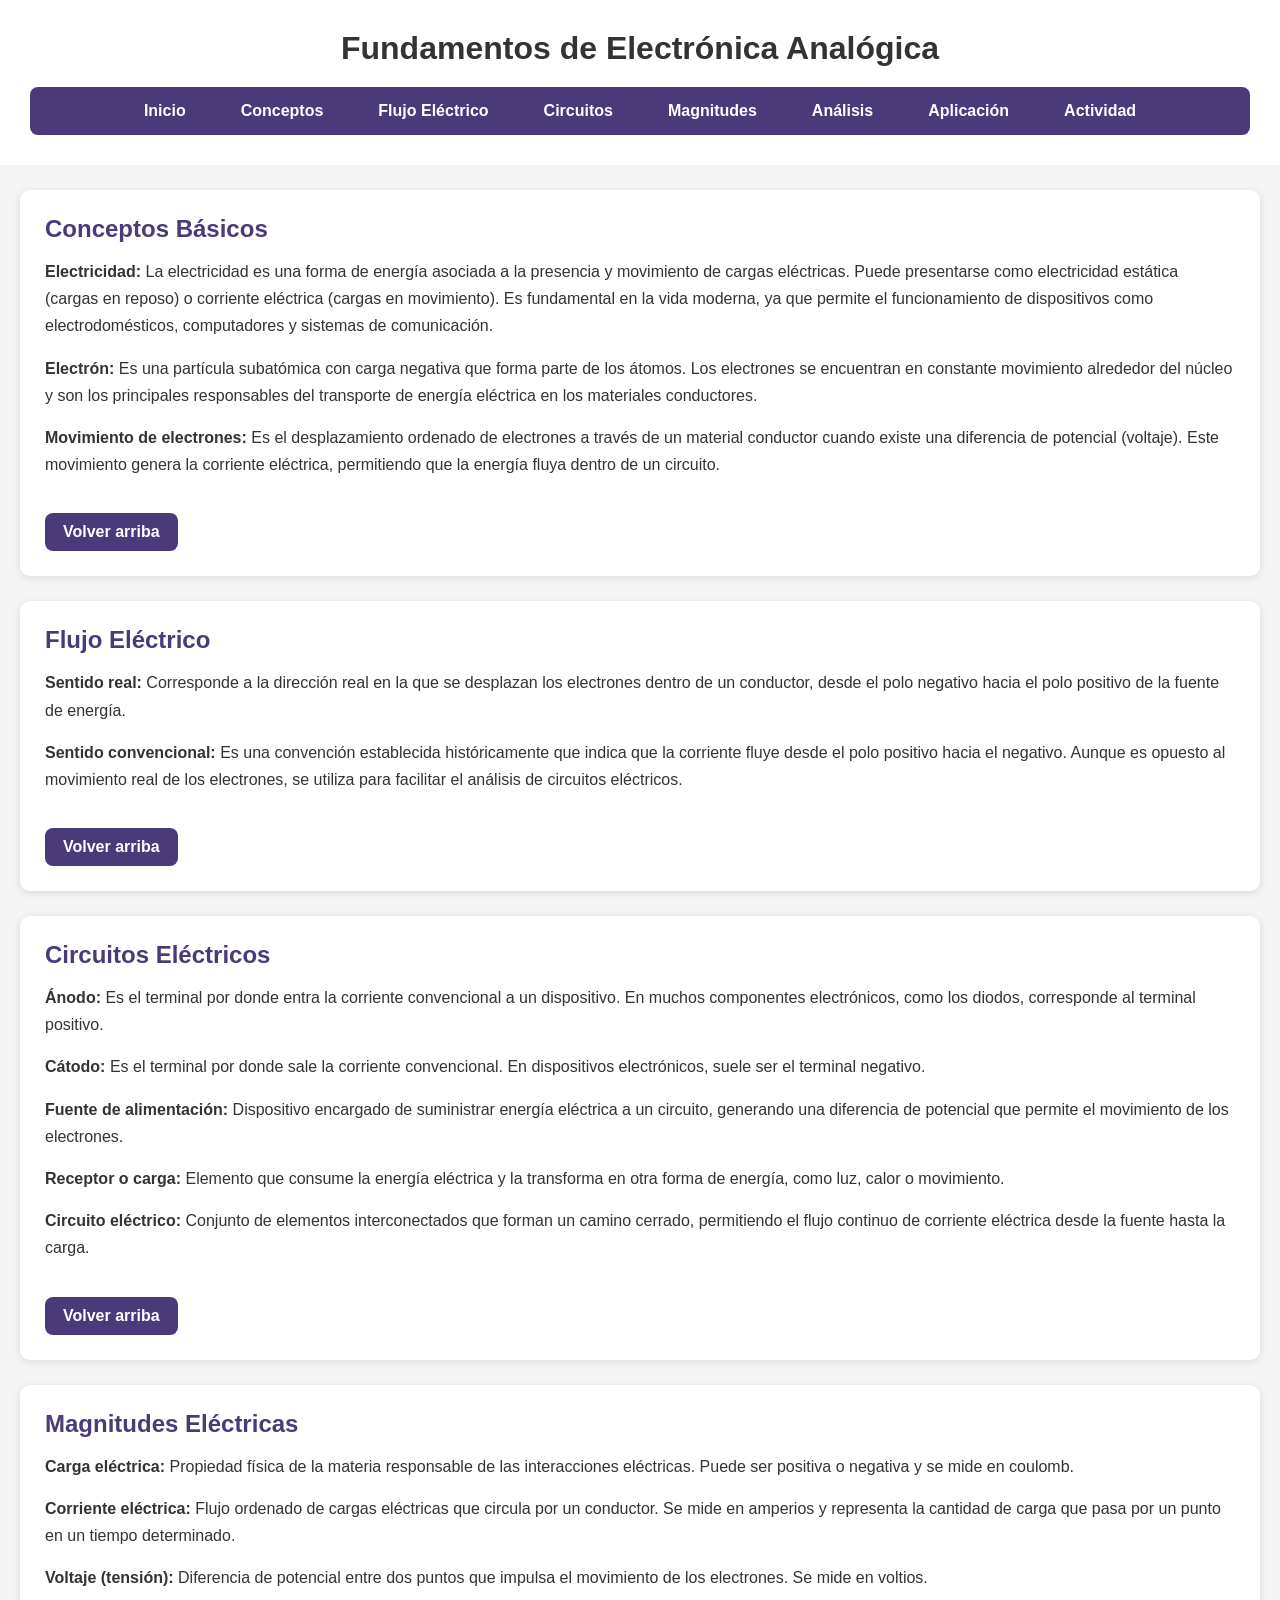
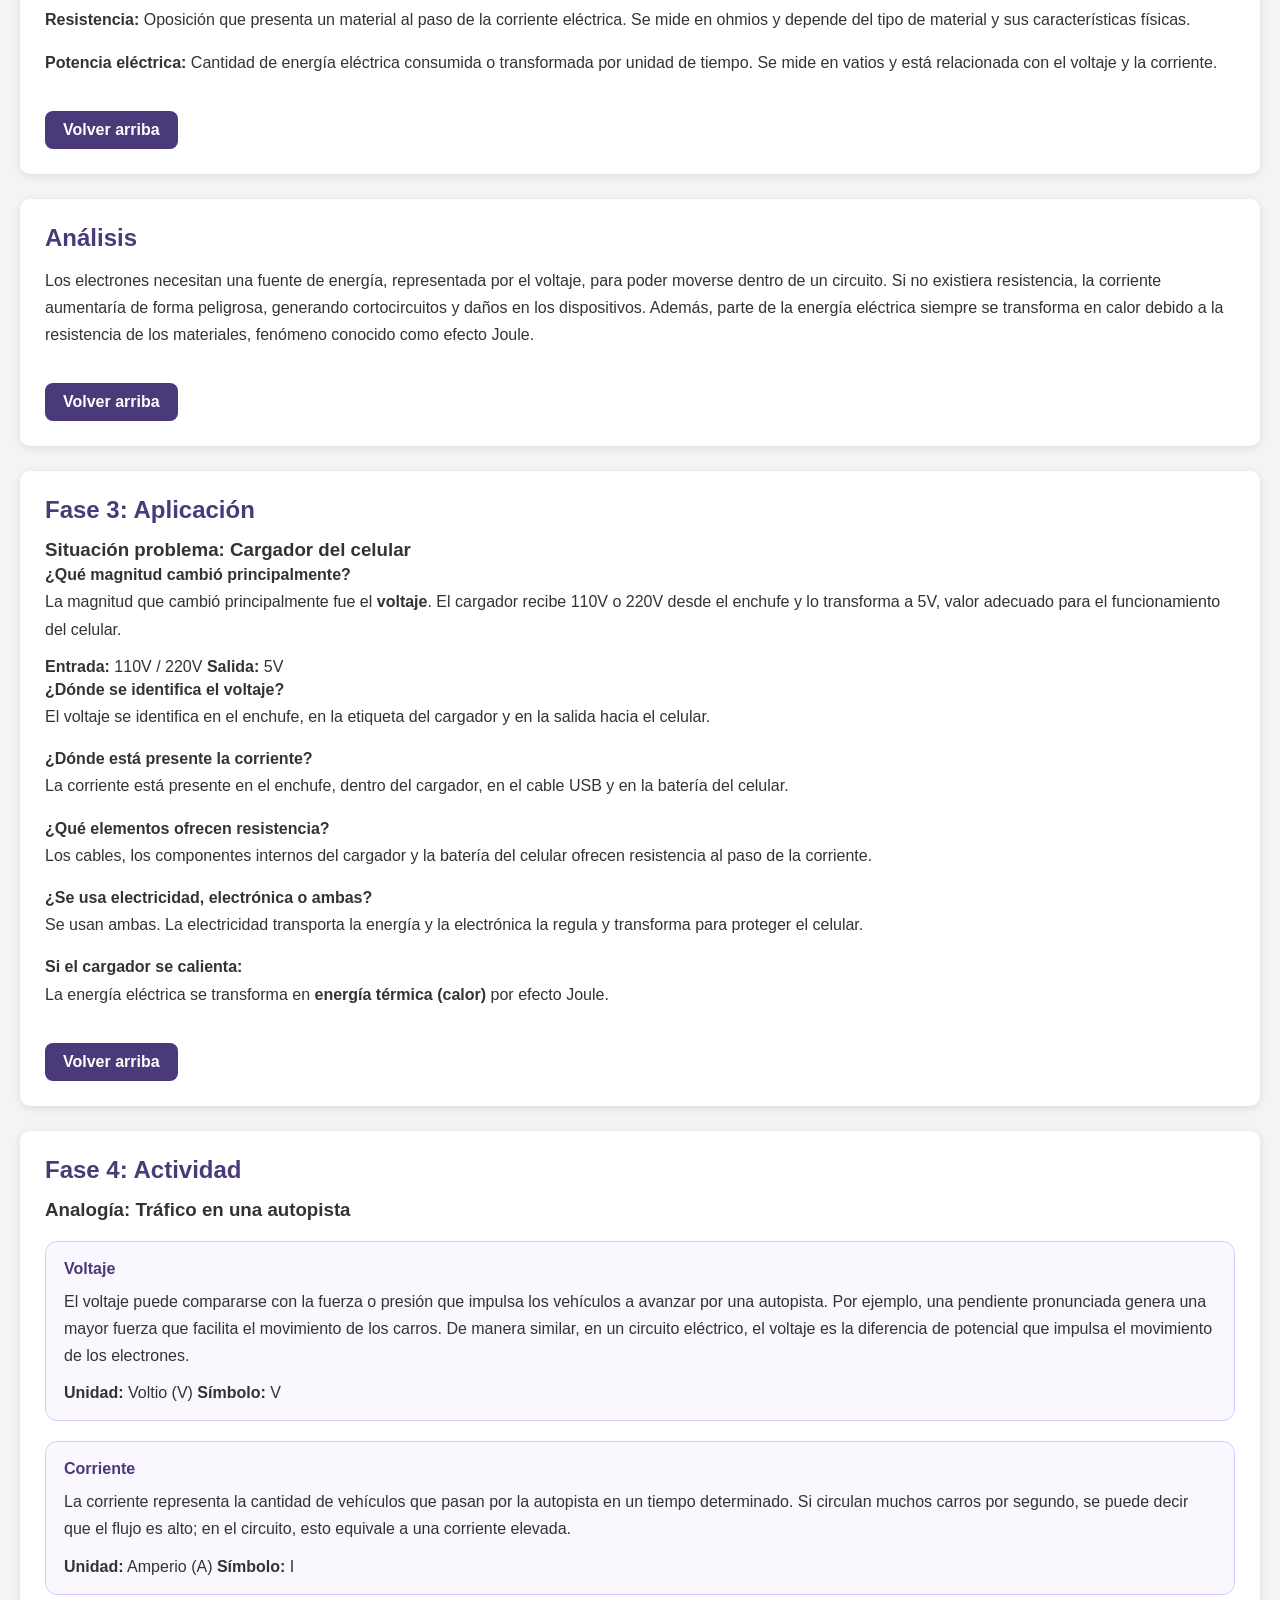
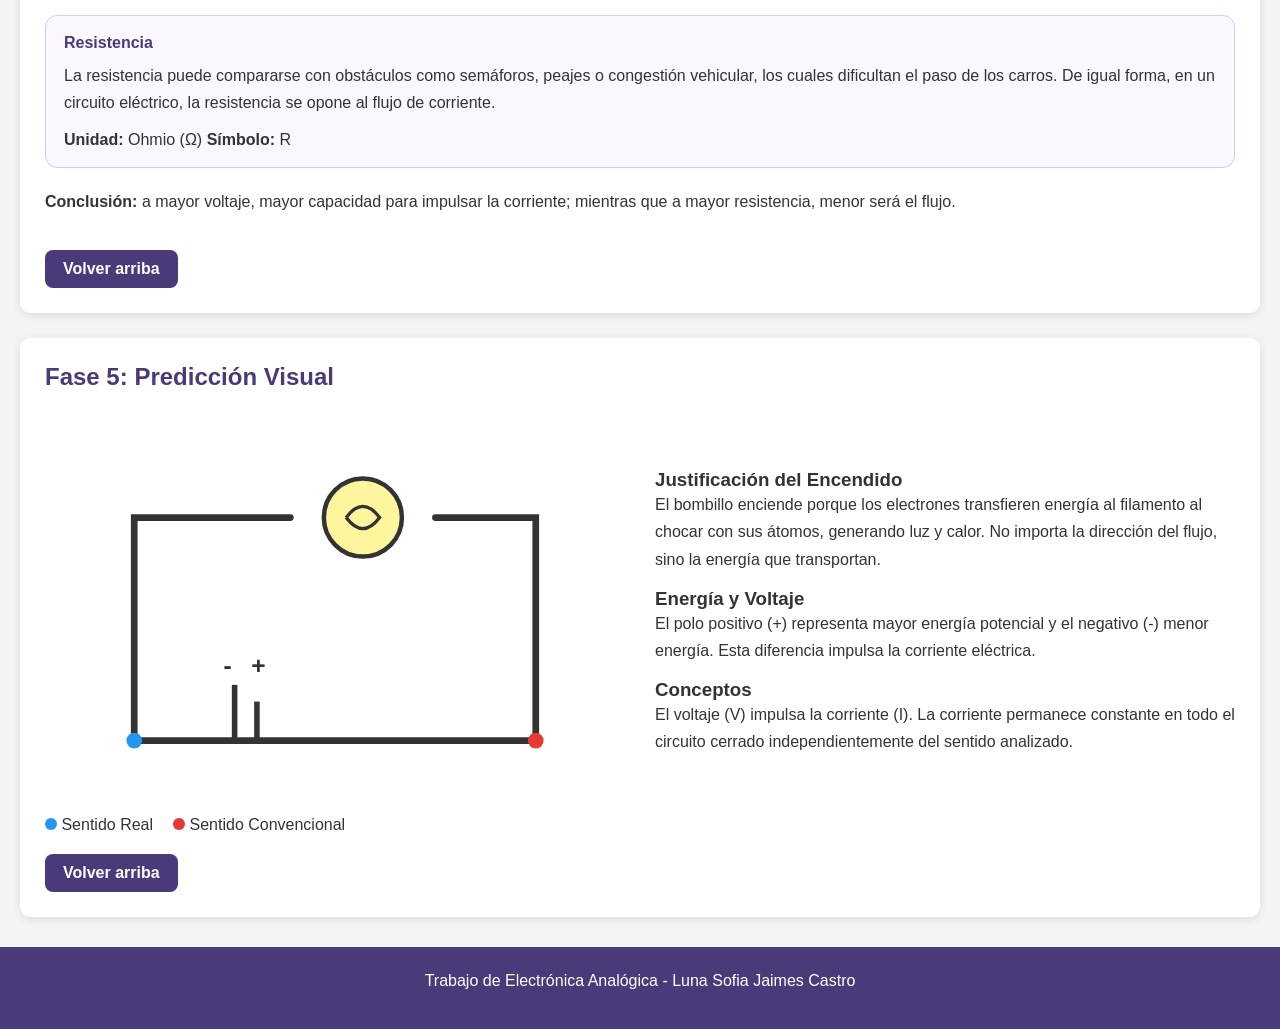
<file: fundamentos.html>
<!DOCTYPE html>
<html lang="es">
<head>
    <meta charset="UTF-8">
    <meta name="viewport" content="width=device-width, initial-scale=1.0">
    <title>Fundamentos de Electrónica Analógica</title>
    <link rel="stylesheet" href="style.css">
</head>
<body>

    <header>
        <h1>Fundamentos de Electrónica Analógica</h1>
        <nav>
            <ul>
                <li><a href="index.html">Inicio</a></li>
                <li><a href="#conceptos">Conceptos</a></li>
                <li><a href="#flujo">Flujo Eléctrico</a></li>
                <li><a href="#circuitos">Circuitos</a></li>
                <li><a href="#magnitudes">Magnitudes</a></li>
                <li><a href="#analisis">Análisis</a></li>
                <li><a href="#aplicacion">Aplicación</a></li>
                <li><a href="#actividad">Actividad</a></li>
            </ul>
        </nav>
    </header>

    <section id="conceptos">
        <h2>Conceptos Básicos</h2>
        <p><strong>Electricidad:</strong> La electricidad es una forma de energía asociada a la presencia y movimiento de cargas eléctricas. Puede presentarse como electricidad estática (cargas en reposo) o corriente eléctrica (cargas en movimiento). Es fundamental en la vida moderna, ya que permite el funcionamiento de dispositivos como electrodomésticos, computadores y sistemas de comunicación.</p>

        <p><strong>Electrón:</strong> Es una partícula subatómica con carga negativa que forma parte de los átomos. Los electrones se encuentran en constante movimiento alrededor del núcleo y son los principales responsables del transporte de energía eléctrica en los materiales conductores.</p>

        <p><strong>Movimiento de electrones:</strong> Es el desplazamiento ordenado de electrones a través de un material conductor cuando existe una diferencia de potencial (voltaje). Este movimiento genera la corriente eléctrica, permitiendo que la energía fluya dentro de un circuito.</p>

        <a href="#top" class="btn-top">Volver arriba</a>

    </section>

    <section id="flujo">
        <h2>Flujo Eléctrico</h2>
        <p><strong>Sentido real:</strong> Corresponde a la dirección real en la que se desplazan los electrones dentro de un conductor, desde el polo negativo hacia el polo positivo de la fuente de energía.</p>

        <p><strong>Sentido convencional:</strong> Es una convención establecida históricamente que indica que la corriente fluye desde el polo positivo hacia el negativo. Aunque es opuesto al movimiento real de los electrones, se utiliza para facilitar el análisis de circuitos eléctricos.</p>
    
        <a href="#top" class="btn-top">Volver arriba</a>
    
    </section>

    <section id="circuitos">
        <h2>Circuitos Eléctricos</h2>
        <p><strong>Ánodo:</strong> Es el terminal por donde entra la corriente convencional a un dispositivo. En muchos componentes electrónicos, como los diodos, corresponde al terminal positivo.</p>

        <p><strong>Cátodo:</strong> Es el terminal por donde sale la corriente convencional. En dispositivos electrónicos, suele ser el terminal negativo.</p>

        <p><strong>Fuente de alimentación:</strong> Dispositivo encargado de suministrar energía eléctrica a un circuito, generando una diferencia de potencial que permite el movimiento de los electrones.</p>

        <p><strong>Receptor o carga:</strong> Elemento que consume la energía eléctrica y la transforma en otra forma de energía, como luz, calor o movimiento.</p>

        <p><strong>Circuito eléctrico:</strong> Conjunto de elementos interconectados que forman un camino cerrado, permitiendo el flujo continuo de corriente eléctrica desde la fuente hasta la carga.</p>
        
        <a href="#top" class="btn-top">Volver arriba</a>
        
    </section>

    <section id="magnitudes">
        <h2>Magnitudes Eléctricas</h2>
        <p><strong>Carga eléctrica:</strong> Propiedad física de la materia responsable de las interacciones eléctricas. Puede ser positiva o negativa y se mide en coulomb.</p>

        <p><strong>Corriente eléctrica:</strong> Flujo ordenado de cargas eléctricas que circula por un conductor. Se mide en amperios y representa la cantidad de carga que pasa por un punto en un tiempo determinado.</p>

        <p><strong>Voltaje (tensión):</strong> Diferencia de potencial entre dos puntos que impulsa el movimiento de los electrones. Se mide en voltios.</p>

        <p><strong>Resistencia:</strong> Oposición que presenta un material al paso de la corriente eléctrica. Se mide en ohmios y depende del tipo de material y sus características físicas.</p>

        
        <p><strong>Potencia eléctrica:</strong> Cantidad de energía eléctrica consumida o transformada por unidad de tiempo. Se mide en vatios y está relacionada con el voltaje y la corriente.</p>

        <a href="#top" class="btn-top">Volver arriba</a>

    </section>

    <section id="analisis">
        <h2>Análisis</h2>
        <p>
            Los electrones necesitan una fuente de energía, representada por el voltaje, para poder moverse dentro de un circuito.
            Si no existiera resistencia, la corriente aumentaría de forma peligrosa, generando cortocircuitos y daños en los dispositivos.
            Además, parte de la energía eléctrica siempre se transforma en calor debido a la resistencia de los materiales,
            fenómeno conocido como efecto Joule.
        </p>

        <a href="#top" class="btn-top">Volver arriba</a>

    </section>

    <section id="aplicacion">
    <h2>Fase 3: Aplicación</h2>

    <h3> Situación problema: Cargador del celular</h3>

    <p>
        <strong>¿Qué magnitud cambió principalmente?</strong><br>
        La magnitud que cambió principalmente fue el <strong>voltaje</strong>.
        El cargador recibe 110V o 220V desde el enchufe y lo transforma a 5V,
        valor adecuado para el funcionamiento del celular.
    </p>

    <div class="info-box">
        <span><strong>Entrada:</strong> 110V / 220V</span>
        <span><strong>Salida:</strong> 5V</span>
    </div>

    <p>
        <strong>¿Dónde se identifica el voltaje?</strong><br>
        El voltaje se identifica en el enchufe, en la etiqueta del cargador y en la salida hacia el celular.
    </p>

    <p>
        <strong>¿Dónde está presente la corriente?</strong><br>
        La corriente está presente en el enchufe, dentro del cargador, en el cable USB y en la batería del celular.
    </p>

    <p>
        <strong>¿Qué elementos ofrecen resistencia?</strong><br>
        Los cables, los componentes internos del cargador y la batería del celular ofrecen resistencia al paso de la corriente.
    </p>

    <p>
        <strong>¿Se usa electricidad, electrónica o ambas?</strong><br>
        Se usan ambas. La electricidad transporta la energía y la electrónica la regula y transforma para proteger el celular.
    </p>

    <p>
        <strong>Si el cargador se calienta:</strong><br>
        La energía eléctrica se transforma en <strong>energía térmica (calor)</strong> por efecto Joule.
    </p>

    <a href="#top" class="btn-top">Volver arriba</a>

</section>

<section id="actividad">
    <h2>Fase 4: Actividad</h2>

    <h3>Analogía: Tráfico en una autopista</h3>

    <div class="concept-card">
        <h4>Voltaje</h4>
        <p>
            El voltaje puede compararse con la fuerza o presión que impulsa los
            vehículos a avanzar por una autopista. Por ejemplo, una pendiente
            pronunciada genera una mayor fuerza que facilita el movimiento de los
            carros. De manera similar, en un circuito eléctrico, el voltaje es la
            diferencia de potencial que impulsa el movimiento de los electrones.
        </p>
        <div class="info-box">
            <span><strong>Unidad:</strong> Voltio (V)</span>
            <span><strong>Símbolo:</strong> V</span>
        </div>
    </div>

    <div class="concept-card">
        <h4>Corriente</h4>
        <p>
            La corriente representa la cantidad de vehículos que pasan por la
            autopista en un tiempo determinado. Si circulan muchos carros por
            segundo, se puede decir que el flujo es alto; en el circuito,
            esto equivale a una corriente elevada.
        </p>
        <div class="info-box">
            <span><strong>Unidad:</strong> Amperio (A)</span>
            <span><strong>Símbolo:</strong> I</span>
        </div>
    </div>

    <div class="concept-card">
        <h4>Resistencia</h4>
        <p>
            La resistencia puede compararse con obstáculos como semáforos,
            peajes o congestión vehicular, los cuales dificultan el paso de los
            carros. De igual forma, en un circuito eléctrico, la resistencia
            se opone al flujo de corriente.
        </p>
        <div class="info-box">
            <span><strong>Unidad:</strong> Ohmio (Ω)</span>
            <span><strong>Símbolo:</strong> R</span>
        </div>
    </div>

    <p>
        <strong>Conclusión:</strong> a mayor voltaje, mayor capacidad para impulsar
        la corriente; mientras que a mayor resistencia, menor será el flujo.
    </p>

    <a href="#top" class="btn-top">Volver arriba</a>

</section>

<section id="prediccion-visual">
    <h2>Fase 5: Predicción Visual</h2>

    <div class="circuit-layout">

        <div class="circuit-box">
            <svg viewBox="0 0 520 350">

                <!-- cables -->
                <path class="wire" d="M 80 300 L 80 100 L 220 100"/>
                <path class="wire" d="M 350 100 L 440 100 L 440 300"/>
                <path class="wire" d="M 80 300 L 440 300"/>

                <!-- pila -->
                <line class="battery" x1="170" y1="300" x2="170" y2="250"/>
                <line class="battery" x1="190" y1="300" x2="190" y2="265"/>

                <text x="160" y="240" class="battery-text">-</text>
                <text x="185" y="240" class="battery-text">+</text>

                <!-- bombillo -->
                <g class="bulb-glow">
                    <circle cx="285" cy="100" r="35" fill="#fff59d" stroke="#333" stroke-width="4"/>
                    <path d="M270 100 Q285 80 300 100 Q285 120 270 100"
                          fill="none" stroke="#333" stroke-width="3"/>
                </g>

                <!-- sentido real -->
                <circle class="electron-real" r="7"></circle>

                <!-- sentido convencional -->
                <circle class="electron-conv" r="7"></circle>

            </svg>

            <div class="legend">
                <span><span class="dot blue"></span> Sentido Real</span>
                <span><span class="dot red"></span> Sentido Convencional</span>
            </div>
        </div>

        <div class="circuit-explanation">
            <h3>Justificación del Encendido</h3>
            <p>
                El bombillo enciende porque los electrones transfieren energía al
                filamento al chocar con sus átomos, generando luz y calor.
                No importa la dirección del flujo, sino la energía que transportan.
            </p>

            <h3>Energía y Voltaje</h3>
            <p>
                El polo positivo (+) representa mayor energía potencial y el negativo (-)
                menor energía. Esta diferencia impulsa la corriente eléctrica.
            </p>

            <h3>Conceptos</h3>
            <p>
                El voltaje (V) impulsa la corriente (I). La corriente permanece constante
                en todo el circuito cerrado independientemente del sentido analizado.
            </p>
        </div>

    </div>

    <a href="#top" class="btn-top">Volver arriba</a>
    
</section>



    <footer>
        <p>Trabajo de Electrónica Analógica - Luna Sofia Jaimes Castro</p>
    </footer>

</body>
</html>
</file>
<file: style.css>
/* --- RESET GENERAL --- */
* {
    margin: 0;
    padding: 0;
    box-sizing: border-box;
}

body {
    font-family: Arial, sans-serif;
    background-color: #f4f4f4;
    color: #333;
}

/* --- HEADER --- */
header {
    background: white;
    padding: 30px;
    text-align: center;
}

/* ENCABEZADO CON LOGO Y TEXTO (Compatible con index) */
.encabezado {
    display: flex;
    justify-content: center;
    align-items: center;
    gap: 30px;
    margin-bottom: 20px;
}

.logo img {
    width: 110px;
    height: auto;
}

/* TÍTULOS */
.texto-header {
    text-align: left;
}

.titulo-principal {
    font-size: 60px;
    color: #4a3a7a;
    margin: 0;
}

.subtitulo {
    font-size: 28px;
    color: #555;
    margin: 5px 0;
}

/* --- NAVBAR UNIFICADA --- */
.navbar,
nav {
    margin-top: 20px;
    background-color: #4a3a7a;
    padding: 15px 0;
    border-radius: 8px;
    display: flex;
    justify-content: center;
    align-items: center;
}

nav ul {
    list-style: none;
    display: flex;
    justify-content: center;
    align-items: center;
    gap: 25px;
    padding: 0;
    margin: 0;
}

.navbar a,
nav ul li a {
    color: white;
    text-decoration: none;
    font-weight: bold;
    padding: 8px 15px;
    transition: all 0.3s ease;
}

.navbar a {
    margin: 0 5px;
}

.navbar a:hover,
nav ul li a:hover {
    color: #d9c8f0;
    background-color: rgba(255, 255, 255, 0.1);
    border-radius: 5px;
}

/* --- CONTENIDO PRINCIPAL --- */
main {
    width: 80%;
    margin: auto;
    padding: 30px;
}

/* SECCIONES */
section {
    background: white;
    padding: 25px;
    margin: 25px 20px;
    border-radius: 10px;
    box-shadow: 0 2px 8px rgba(0, 0, 0, 0.1);
}

section h2 {
    color: #4a3a7a;
    margin-bottom: 15px;
}

p {
    margin-bottom: 15px;
    line-height: 1.7;
}

ul {
    margin-left: 20px;
    margin-bottom: 15px;
}

/* IMÁGENES */
.img {
    width: 100%;
    max-width: 500px;
    display: block;
    margin: 15px auto;
    border-radius: 8px;
    transition: transform 0.3s;
}

.img:hover {
    transform: scale(1.02);
}

/* --- FOOTER --- */
footer {
    text-align: center;
    padding: 20px;
    background: #4a3a7a;
    color: white;
    margin-top: 30px;
}

.circuit-layout{
    display:flex;
    gap:30px;
    align-items:center;
    justify-content:space-between;
    flex-wrap:wrap;
}

.circuit-box{
    flex:1;
    min-width:400px;
}

.circuit-explanation{
    flex:1;
    min-width:300px;
}

.wire{
    stroke:#333;
    stroke-width:6;
    fill:none;
    stroke-linecap:round;
}

.battery{
    stroke:#333;
    stroke-width:5;
}

.battery-text{
    font-size:22px;
    fill:#333;
    font-weight:bold;
}

.concept-card{
    margin:20px 0;
    padding:18px;
    border-radius:12px;
    background:#faf7ff;
    border:1px solid #d8c8ff;
}

.concept-card h4{
    color:#4a3a7a;
    margin-bottom:10px;
}

.bulb-glow{
    animation: glow 1.5s infinite alternate;
}

@keyframes glow{
    from{
        filter: drop-shadow(0 0 5px #ffd54f);
    }
    to{
        filter: drop-shadow(0 0 18px #ffeb3b);
    }
}

.electron-real{
    fill:#2196f3;
    offset-path:path("M 80 300 L 80 100 L 250 100 A 35 35 0 1 1 320 100 L 440 100 L 440 300");
    animation: moveReal 5s linear infinite;
}

@keyframes moveReal{
    from{ offset-distance:0%; }
    to{ offset-distance:100%; }
}

.electron-conv{
    fill:#e53935;
    offset-path:path("M 440 300 L 440 100 L 320 100 A 35 35 0 1 0 250 100 L 80 100 L 80 300");
    animation: moveConv 5s linear infinite;
}

@keyframes moveConv{
    from{ offset-distance:0%; }
    to{ offset-distance:100%; }
}

.legend{
    margin-top:15px;
    display:flex;
    gap:20px;
}

.dot{
    width:12px;
    height:12px;
    border-radius:50%;
    display:inline-block;
}

.blue{
    background:#2196f3;
}

.red{
    background:#e53935;
}

/* --- LED INTERACTIVO --- */

.control-led{
    text-align:center;
    margin-top:20px;
}

#slider{
    width:300px;
    margin:20px 0;
}

#led-luz{
    width:120px;
    height:120px;
    border-radius:50%;
    margin:20px auto;

    background: radial-gradient(circle, #ffff66, #ffd000);

    opacity:0.2;

    box-shadow:
    0 0 10px yellow,
    0 0 20px orange,
    0 0 40px gold;

    transition:all 0.3s ease;
}

/* --- BOTÓN VOLVER ARRIBA --- */

.btn-top{
    display:inline-block;
    margin-top:20px;
    padding:10px 18px;
    background:#4a3a7a;
    color:white;
    text-decoration:none;
    border-radius:8px;
    transition:0.3s;
    font-weight:bold;
}

.btn-top:hover{
    background:#6b56a8;
}
</file>
